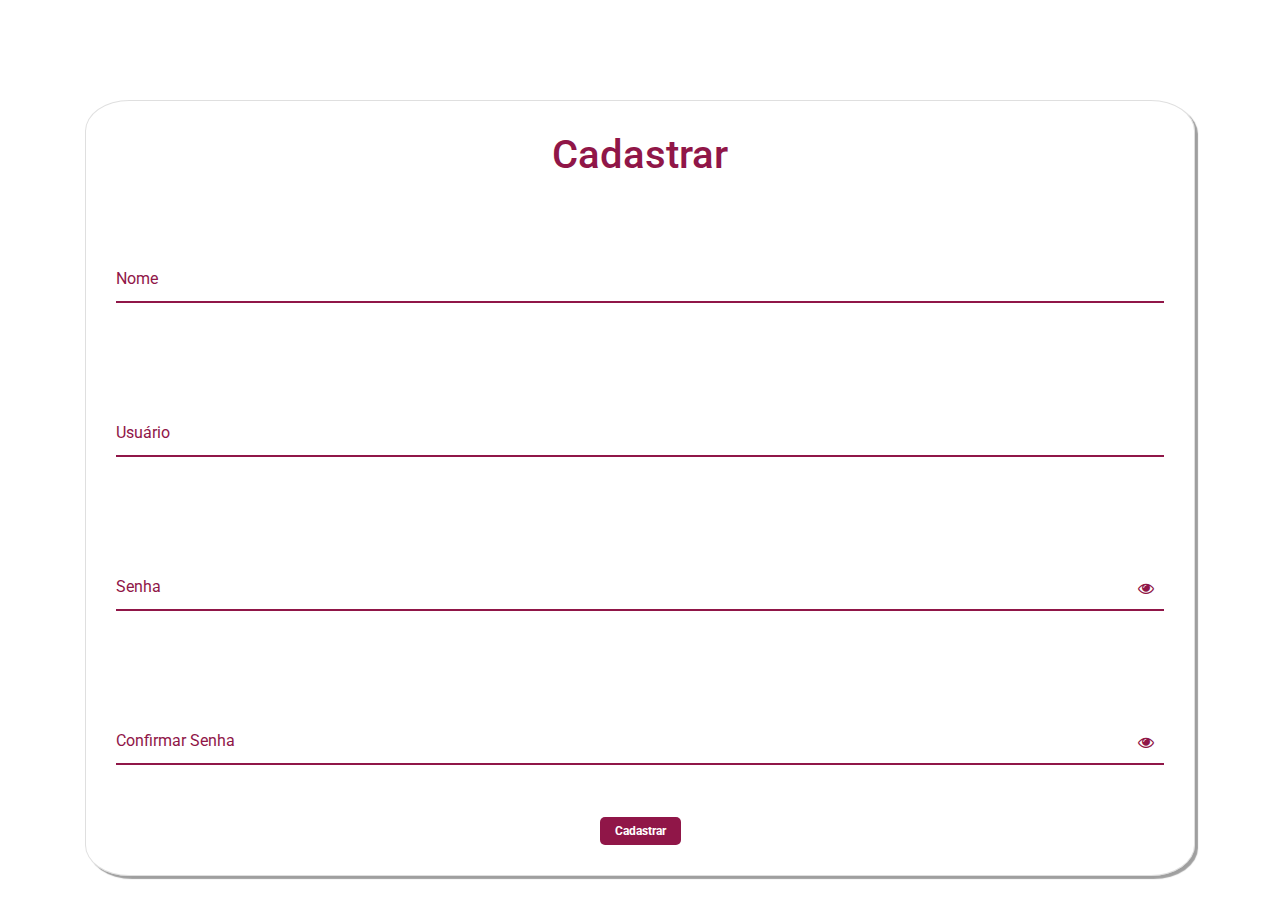
<file: cadastro.html>
<!DOCTYPE html>
<html lang="pt-br">
<head>
    <meta charset="UTF-8">
    <meta http-equiv="X-UA-Compatible" content="IE=edge">
    <meta name="viewport" content="width=device-width, initial-scale=1.0">
    <!--Font-awesome-->
    <link rel="stylesheet" href="https://stackpath.bootstrapcdn.com/font-awesome/4.7.0/css/font-awesome.min.css">  
    <!--BOOTSTRAP CSS -->
    <link rel="stylesheet" href="https://cdn.jsdelivr.net/npm/bootstrap@4.6.1/dist/css/bootstrap.min.css">
    <!--CSS-->
    <link rel="stylesheet" href="css/styles.css">

    <title>Cadastro</title>
</head>
<body>
    <div id="cadastro" class="container">        
        <div class="card">
            <h1>Cadastrar</h1>        

            <div id="msgSucesso">Sucesso</div>
            <div id="msgError">Error</div>

             <div class="label-float">
                <input type="text" id="nome" required>
                <label id="lb_nome" for="nome">Nome</label>
            </div>

             <div class="label-float">
                 <input id="usuario" type="text" required>
                 <label id="lb_usuario" for="usuario">Usuário</label>
             </div>
     
             <div class="label-float">
                 <input type="password" id="senhaCad" required>
                 <label id="lb_senhaCad" for="senha">Senha</label>
                 <i id="versenha" class="fa fa-eye" aria-hidden="true"></i>
             </div>

             <div class="label-float">
                <input type="password" id="conf_senha" required>
                <label id="lb_conf_senha" for="conf_senha" >Confirmar Senha</label>
                <i id="verconfsenha" class="fa fa-eye" aria-hidden="true"></i>
            </div>
     
             <div class="justify-center">
                 <button  id="btn-entrar" onclick="cadastrar()">Cadastrar</button>
             </div>      
        </div>  
    </div>
    
    <script src="js/scripts.js"></script>    
    <script src="https://cdn.jsdelivr.net/npm/bootstrap@4.6.1/dist/js/bootstrap.min.js"></script>
</body>
</html>
</file>
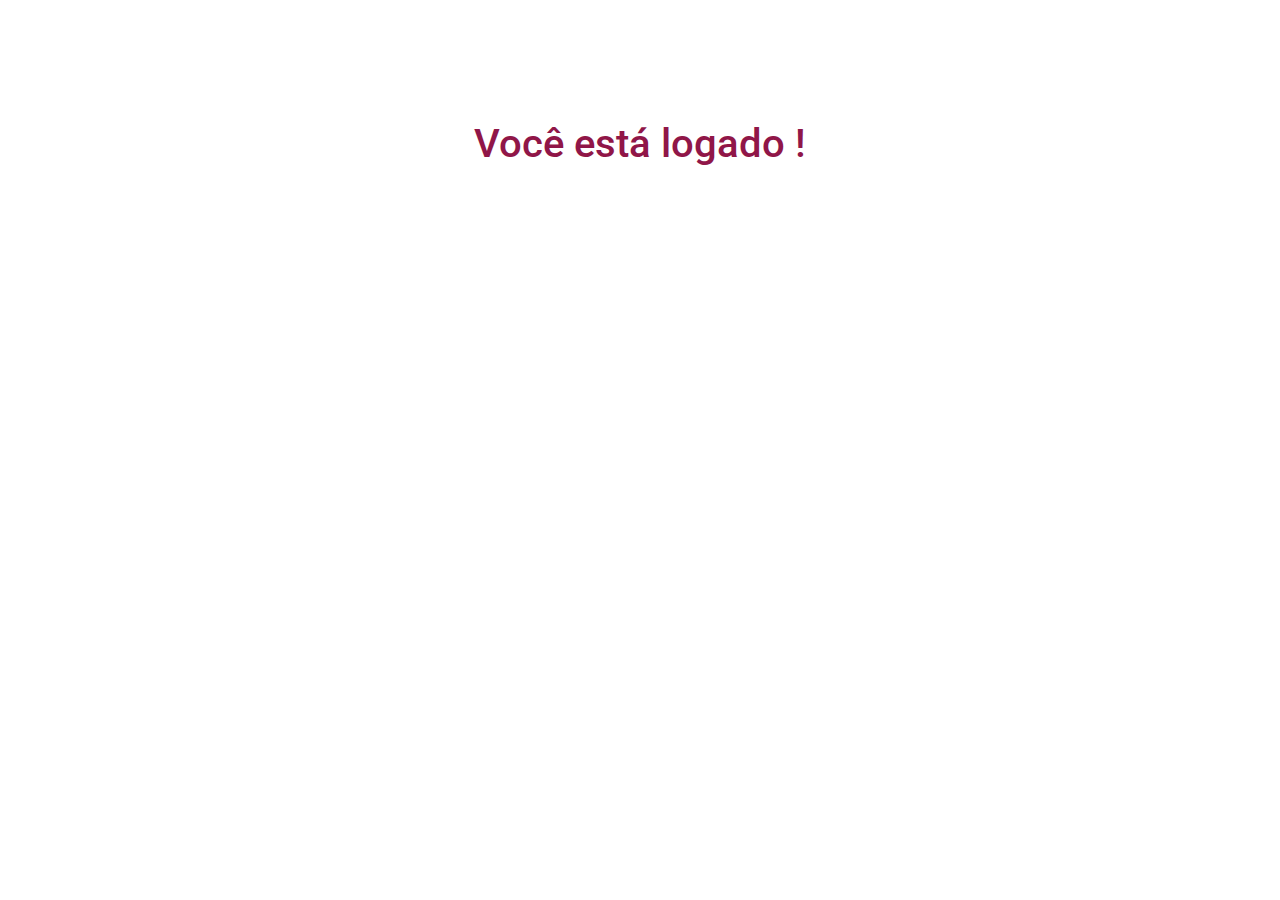
<file: logado.html>
<!DOCTYPE html>
<html lang="pt-br">
<head>
    <meta charset="UTF-8">
    <meta http-equiv="X-UA-Compatible" content="IE=edge">
    <meta name="viewport" content="width=device-width, initial-scale=1.0">
    <!--BOOTSTRAP CSS-->
    <link rel="stylesheet" href="https://cdn.jsdelivr.net/npm/bootstrap@4.6.1/dist/css/bootstrap.min.css">
    <!--CSS-->
    <link rel="stylesheet" href="css/styles.css">

    <title>Home</title>
</head>
<body>
    <div id="home" class="container">        
        <h1>Você está logado !</h1>
    </div>
    
    <script src="https://cdn.jsdelivr.net/npm/bootstrap@4.6.1/dist/js/bootstrap.min.js"></script>
</body>
</html>
</file>
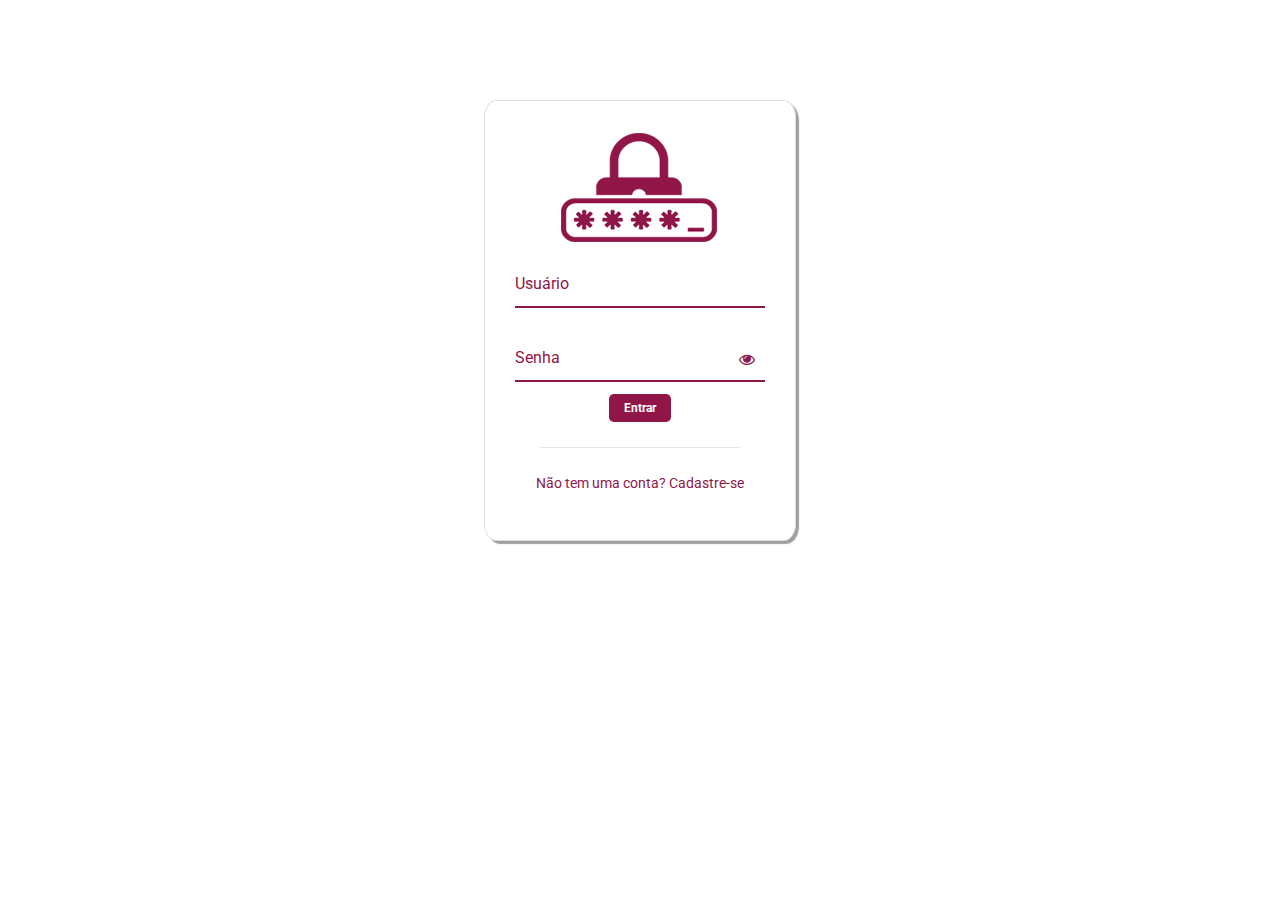
<file: login.html>
<!DOCTYPE html>
<html lang="pt-br">
<head>
    <meta charset="UTF-8">
    <meta http-equiv="X-UA-Compatible" content="IE=edge">
    <meta name="viewport" content="width=device-width, initial-scale=1.0">
    <!--Font-awesome-->
    <link rel="stylesheet" href="https://stackpath.bootstrapcdn.com/font-awesome/4.7.0/css/font-awesome.min.css"> 
    <!--BOOTSTRAP CSS-->
    <link rel="stylesheet" href="https://cdn.jsdelivr.net/npm/bootstrap@4.6.1/dist/css/bootstrap.min.css">
    <!--CSS-->
    <link rel="stylesheet" href="css/styles.css">

    <title>Login</title>
</head>
<body>
    <div id="login" class="container">
       <div class="card">
        <!-- <h1>Entrar</h1> -->
        <img src="imgs/logo-login.png" alt="">

        <div id="msgError"></div>

        <div class="label-float">
            <input id="usuario" type="text" required>
            <label id="user_label" for="usuario">Usuário</label>
        </div>

        <div class="label-float">
            <input id="senha" type="password" required>
            <label id="senha_label" for="senha">Senha</label>
            <i id="senhaLogin" class="fa fa-eye" aria-hidden="true"></i>
        </div>

        <div class="justify-center">
            <button id="btn-entrar" onclick="entrar()" >Entrar</button>
        </div>

        <div class="justify-center">
            <hr>
        </div>

        <p>Não tem uma conta?
            <a href="cadastro.html">Cadastre-se</a>            
        </p>
        
       </div>
    </div>
    
    <script src="js/login.js"></script>
    <script src="js/scripts.js"></script>
    <script src="https://cdn.jsdelivr.net/npm/bootstrap@4.6.1/dist/js/bootstrap.min.js"></script>
</body>
</html>
</file>
<file: css/styles.css>
@import url('https://fonts.googleapis.com/css2?family=Roboto+Slab:wght@100;200;300;400;500;700&family=Roboto:ital,wght@0,100;0,300;0,400;0,500;0,700;0,900;1,100;1,300;1,400;1,500;1,700;1,900&display=swap');

*{
    margin: 0;
    padding: 0;
    font-family: 'Roboto', sans-serif;
}

body{
    background-image: url('https://www.omgubuntu.co.uk/wp-content/uploads/2018/03/ubuntu-18.04-default-wallpaper-2.jpg');
    background-repeat: no-repeat;
    background-size: cover;
    background-attachment: fixed;
}

a{
    color: #901648;    
}

a:hover {
    color: #901648;
    font-weight: bold;
    text-decoration: none;
    transition: all .3s ease-out;
}

h1{
    color: #901648;
    text-align: center;
    padding-bottom: 15px;
}

hr {
    margin-top: 10%;
    margin-bottom: 10%;
    width: 80%;
}

p {
    color: #901648;
    font-size: 14px;
    text-align: center;
}

.label-float input {
    width: 100%;
    padding: 5px 5px;
    display: inline-block;    
    border: 0;
    border-bottom: 2px solid #901648;    
    background-color: transparent;
    outline: none;
    min-width: 180px;
    font-size: 16px;
    transition: all .3s ease-out;
    border-radius: 0;
}

.label-float {
    position: relative;
    padding-top: 13px;
    margin-top: 5%;
    margin-bottom: 5%;
}

.label-float input:focus {
    border-bottom: 2px solid #9c1f3b;
}

.label-float label {
    color: #901648;
    pointer-events: none;
    position: absolute;
    top: 0;
    left: 0;
    margin-top: 13px;
    transition: all .3s ease-out;
}

.label-float input:focus + label,
.label-float input:valid + label
{
    font-size: 13px;
    margin-top: 0;
}

#home {
    background-color: #ffffff80;    
    text-align: center;
    padding: 20px;
    border-radius: 10px;
    margin-top: 100px;   
  }

#btn-adm{
    border: 0;
    border-radius: 5px;
    padding: 5px 15px; 
    background-color: #901648;
    color: #fff;
    font-weight: bold;    
    font-size: 12px;    
    outline: none;
}

#btn-adm:hover {
    background-color:#9c1f3b;
    transition: all .3s ease-out;
}

#login {    
    display: flex;
    justify-content: center;
    width: 100%;
    margin-top: 100px;
}

.card {  
    background-color: #ffffff80;    
    border-radius: 4%;    
    padding: 30px;    
    box-shadow: 3px 3px 1px 0px #00000060;
}

#btn-entrar{
    border: 0;
    border-radius: 5px;
    padding: 5px 15px; 
    background-color: #901648;
    color: #fff;
    font-weight: bold;    
    font-size: 12px;    
    outline: none;
}

#btn-entrar:hover {
    background-color:#9c1f3b;
    transition: all .3s ease-out;
}

.justify-center {
    display: flex;
    justify-content: center;
}

#logo_login{
    max-width: 100%;
    width: 200px;
    height: 140px;
    justify-content: center;
    padding: 5px;
}

#cadastro .card{    
    display: flex;
    justify-content: center;
    width: 100%;
    margin-top: 100px;    
}

.fa-eye{
    position: absolute;
    top: 18px;
    right: 10px;
    cursor: pointer;
    color: #901648;
}

#msgSucesso{
    text-align: center;
    color: #006400;
    background-color: #bbffbe;
    padding: 10px;
    border-radius: 4px;
    display: none;
}

#msgError{
    text-align: center;
    color: #ff0000;
    background-color: #ffbbbb;
    padding: 10px;
    border-radius: 4px;
    display: none;
}
</file>
